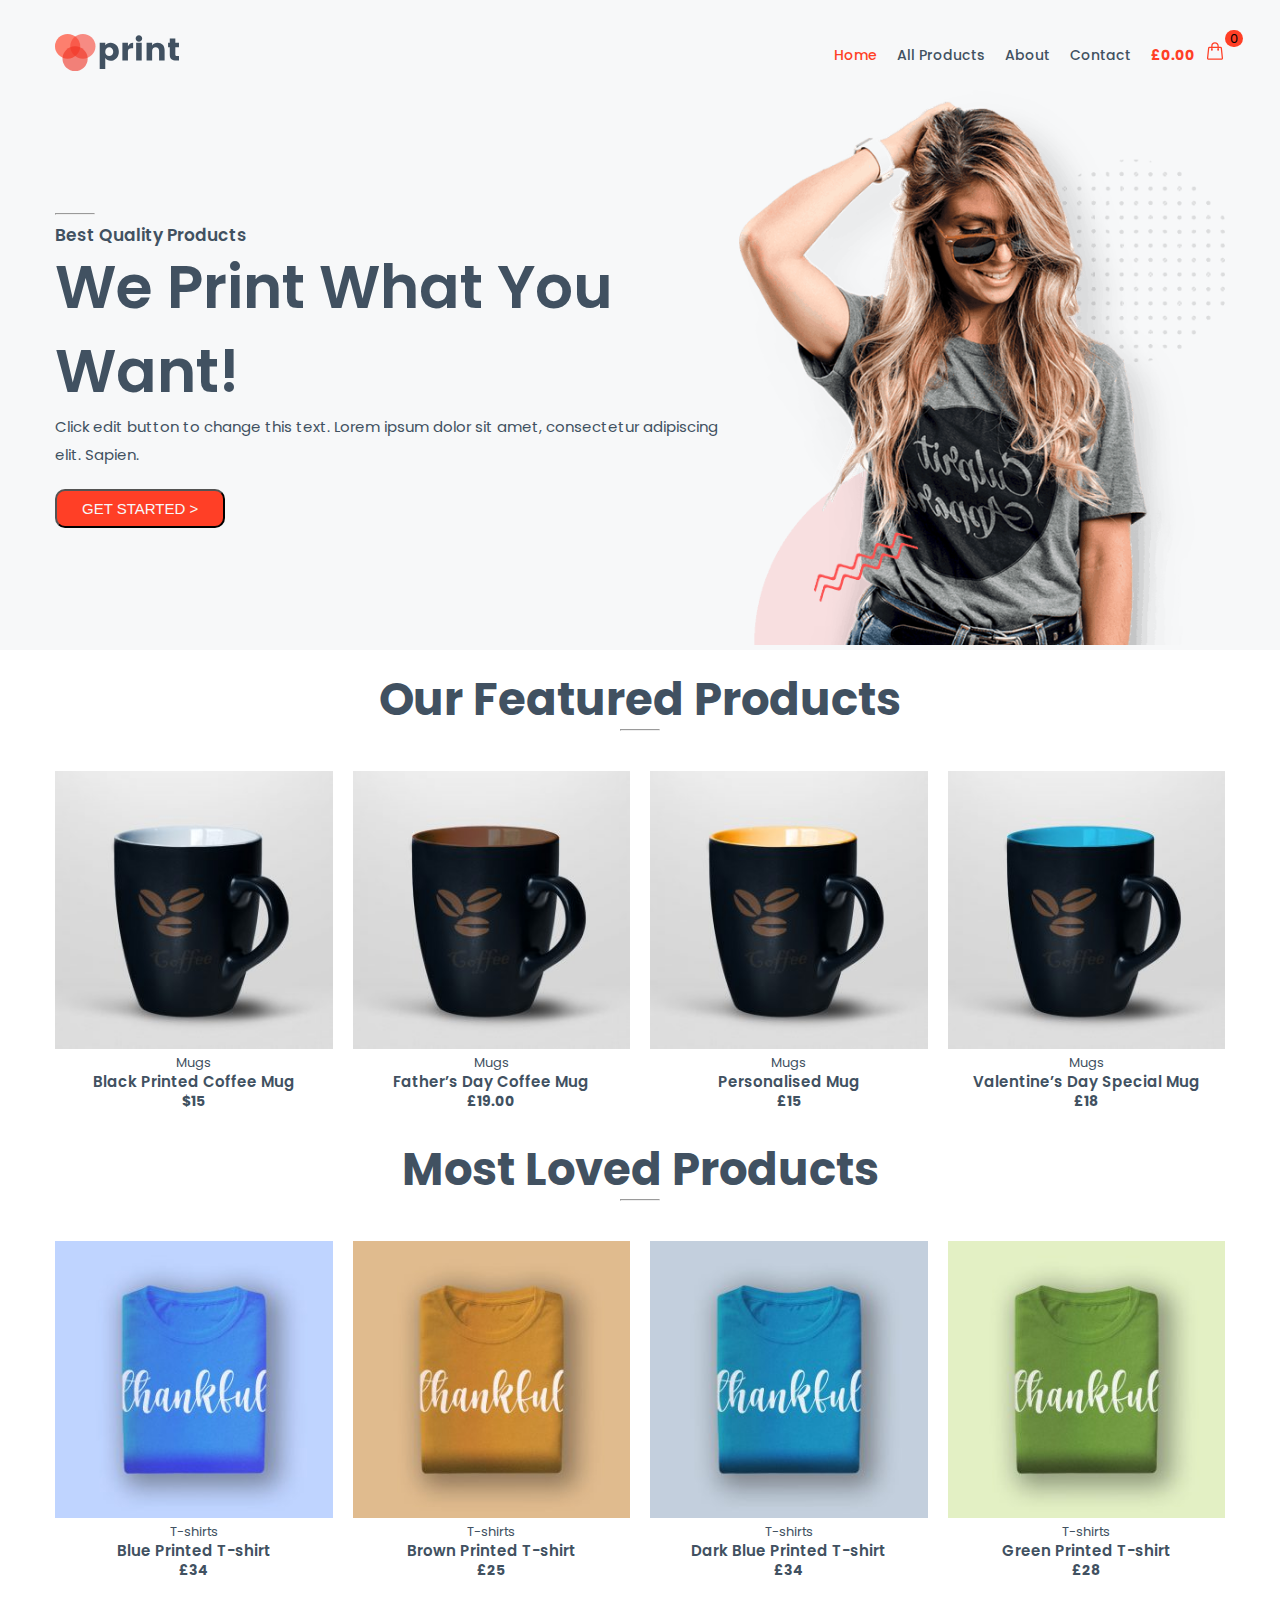
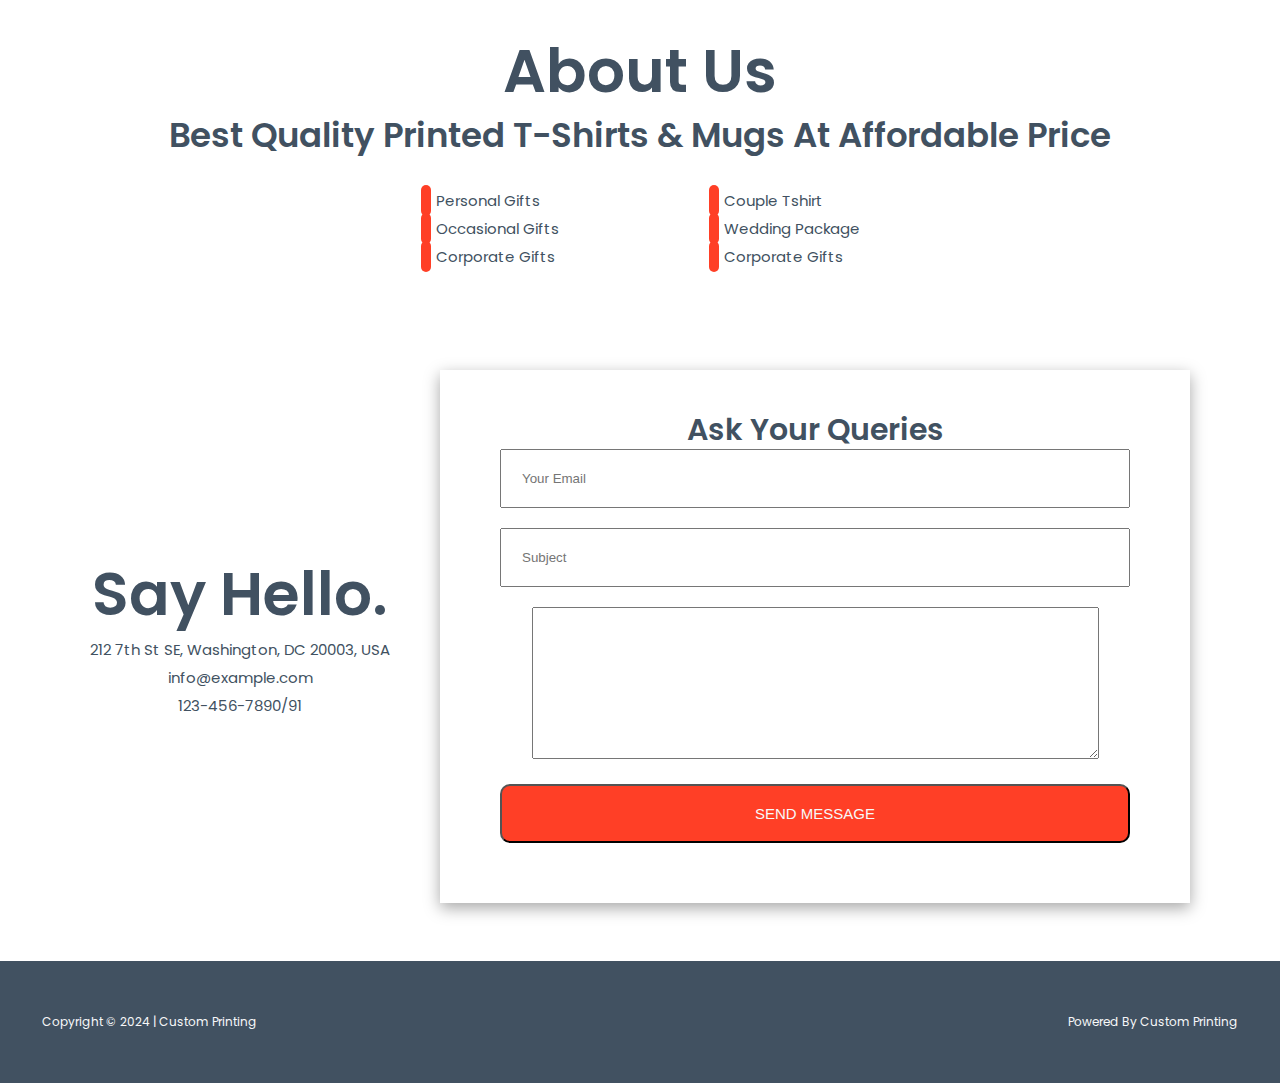
<file: index.html>
<!DOCTYPE html>
<html lang="en">
<head>
  <meta charset="UTF-8">
  <meta name="viewport" content="width=device-width, initial-scale=1.0">
  <title>Custom Painting</title>
  <!-- Google Fontawesome Cdn -->

  <link rel="stylesheet" href="https://cdnjs.cloudflare.com/ajax/libs/font-awesome/6.5.2/css/all.min.css"
    integrity="sha512-SnH5WK+bZxgPHs44uWIX+LLJAJ9/2PkPKZ5QiAj6Ta86w+fsb2TkcmfRyVX3pBnMFcV7oQPJkl9QevSCWr3W6A=="
    crossorigin="anonymous" referrerpolicy="no-referrer" />

  <link rel="stylesheet" href="css/style.css">

</head>
<body>
  <!-- Header Area Start -->
 <header>
  <div class="wrapper header-wrapper">
    <div class="logo">
      <img src="img/logo.svg" alt="logo">
    </div>
<div class="navigation-area">
      <!-- Navigation Area -->
      <nav>
        <ul>
          <li><a class="home active" href="index.html">Home</a></li>
          <li><a href="product.html">All Products</a></li>
          <li><a href="about.html">About</a></li>
          <li><a href="contact.html">Contact</a></li>
        </ul>
      </nav>
     <div class="cart">
      <div class="cart-content">
        <h4>£0.00</h4>
      </div>
      <div class="cart-icon">
        <svg xmlns="http://www.w3.org/2000/svg" fill="none" viewBox="0 0 24 24" stroke-width="1.5" stroke="currentColor"
          class="w-6 h-6">
          <path stroke-linecap="round" stroke-linejoin="round"
            d="M15.75 10.5V6a3.75 3.75 0 1 0-7.5 0v4.5m11.356-1.993 1.263 12c.07.665-.45 1.243-1.119 1.243H4.25a1.125 1.125 0 0 1-1.12-1.243l1.264-12A1.125 1.125 0 0 1 5.513 7.5h12.974c.576 0 1.059.435 1.119 1.007ZM8.625 10.5a.375.375 0 1 1-.75 0 .375.375 0 0 1 .75 0Zm7.5 0a.375.375 0 1 1-.75 0 .375.375 0 0 1 .75 0Z" />
        </svg>
        <span>0</span>
      
      
      </div>
     </div>
</div>
  </div>
 </header>
  <!-- Header Area End -->

  <main>
<!-- Hero Area Start-->
<div class="hero">
  <div class="wrapper hero-wrapper">
  <div class="hero-content">
    <hr>
    <h3>Best Quality Products</h3>
    <h1>We Print What You Want!</h1>
    <p>Click edit button to change this text. Lorem ipsum dolor sit amet, consectetur adipiscing elit. Sapien.</p>
    <button class="btn">Get Started ></button>
  </div>
  <div class="hero-img">
    <img src="img/image26-free.png" alt="">
  </div>

  </div>
</div>

<!-- Hero Area End-->

<!--Featured Product Area Start-->

<div class="wrapper">
  <div class="product-about">
    <h2>Our Featured Products</h2>
    <hr class="Product-hr">
  </div>
  <div class="product-img">
    <div class="img-about">
      <img src="img/mug-white.jpg" alt="">
      <br>
      <span>Mugs</span>
      <h4>Black Printed Coffee Mug</h4>
      <div class="star-icons">
        <i class="fa-regular fa-star"></i>
        <i class="fa-regular fa-star"></i>
        <i class="fa-regular fa-star"></i>
        <i class="fa-regular fa-star"></i>
        <i class="fa-regular fa-star"></i>
      </div>
        <h6>$15</h6>
    </div>
    <div class="img-about">
      <img src="img/mug-coffee.jpg" alt="">
      <br>
      <span>Mugs</span>
      <h4>Father’s Day Coffee Mug</h4>
      <div class="star-icons">
        <i class="fa-regular fa-star"></i>
        <i class="fa-regular fa-star"></i>
        <i class="fa-regular fa-star"></i>
        <i class="fa-regular fa-star"></i>
        <i class="fa-regular fa-star"></i>
      </div>
        <h6>£19.00 </h6>
    </div>
    <div class="img-about">
      <img src="img/mug-yellow.jpg" alt="">
      <br>
      <span>Mugs</span>
      <h4>Personalised Mug</h4>
      <div class="star-icons">
        <i class="fa-regular fa-star"></i>
        <i class="fa-regular fa-star"></i>
        <i class="fa-regular fa-star"></i>
        <i class="fa-regular fa-star"></i>
        <i class="fa-regular fa-star"></i>
      </div>
        <h6>£15</h6>
    </div>
    <div class="img-about">
      <img src="img/mug-blue.jpg" alt="">
      <br>
      <span>Mugs</span>
      <h4> Valentine’s Day Special Mug</h4>
      <div class="star-icons">
        <i class="fa-regular fa-star"></i>
        <i class="fa-regular fa-star"></i>
        <i class="fa-regular fa-star"></i>
        <i class="fa-regular fa-star"></i>
        <i class="fa-regular fa-star"></i>
      </div>
        <h6>£18</h6>
    </div>
  </div>
</div>
<!--Featured Product Area End-->

<!-- Most Loved Prodect Start-->
<div class="wrapper">
  <div class="product-love">
    <h2>Most Loved Products</h2>
    <hr>
  </div>
  <div class="lovely-product-img">
    <div class="lovely-product-about">
      <img src="img/t-shirt-1.jpg" alt="">
      <br>
      <span>T-shirts</span>
      <h4>Blue Printed T-shirt</h4>
      <div class="star-icons">
        <i class="fa-regular fa-star"></i>
        <i class="fa-regular fa-star"></i>
        <i class="fa-regular fa-star"></i>
        <i class="fa-regular fa-star"></i>
        <i class="fa-regular fa-star"></i>
      </div>
        <h6>£34</h6>
    </div>
    <div class="lovely-product-about">
      <img src="img/t-shirt-3.jpg" alt="">
      <br>
      <span>T-shirts</span>
      <h4>Brown Printed T-shirt</h4>
      <div class="star-icons">
        <i class="fa-regular fa-star"></i>
        <i class="fa-regular fa-star"></i>
        <i class="fa-regular fa-star"></i>
        <i class="fa-regular fa-star"></i>
        <i class="fa-regular fa-star"></i>
      </div>
        <h6>£25</h6>
    </div>
    <div class="lovely-product-about">
      <img src="img/t-shirt-deep.jpg" alt="">
      <br>
      <span>T-shirts</span>
      <h4>Dark Blue Printed T-shirt</h4>
      <div class="star-icons">
        <i class="fa-regular fa-star"></i>
        <i class="fa-regular fa-star"></i>
        <i class="fa-regular fa-star"></i>
        <i class="fa-regular fa-star"></i>
        <i class="fa-regular fa-star"></i>
      </div>
        <h6>£34</h6>
    </div>
    <div class="lovely-product-about">
      <img src="img/t-shirt-2.jpg" alt="">
      <br>
      <span>T-shirts</span>
      <h4>Green Printed T-shirt</h4>
      <div class="star-icons">
        <i class="fa-regular fa-star"></i>
        <i class="fa-regular fa-star"></i>
        <i class="fa-regular fa-star"></i>
        <i class="fa-regular fa-star"></i>
        <i class="fa-regular fa-star"></i>
      </div>
        <h6>£28</h6>
    </div>
  </div>
</div>
<!-- Most Loved Prodect End-->

<!-- About Area Start-->

<div class="wrapper">
  <div class="about-section">
    <h2>About Us</h2>
    <h3>Best Quality Printed T-Shirts & Mugs At Affordable Price</h3>
  </div>
  <div class="about-content wrapper">
   <div class="about-product">
    <h5><i class="fa-regular fa-heart"></i>Personal Gifts</h5>
    <h5><i class="fa-regular fa-heart"></i>Occasional Gifts</h5>
    <h5><i class="fa-regular fa-heart"></i>Corporate Gifts</h5>
   </div>
   <div class="about-product">
    <h5><i class="fa-regular fa-heart"></i>Couple Tshirt</h5>
    <h5><i class="fa-regular fa-heart"></i>Wedding Package</h5>
    <h5><i class="fa-regular fa-heart"></i>Corporate Gifts</h5>
   </div>
  </div>
</div>
<!-- About Area End-->

<!-- Contact Area Start-->
<div class="contact-area">
  <div class="wrapper">
    <div class="contact-about">
      <div class="address-area">
       <h3>Say Hello.</h3>
       <h5><i class="fa-regular fa-flag"></i> 212 7th St SE, Washington, DC 20003, USA</h5>
       <h5><i class="fa-solid fa-envelope"></i> info@example.com</h5>
       <h5><i class="fa-solid fa-phone"></i> 123-456-7890/91</h5>
      </div>
      <div class="contact-section">
        <h3>Ask Your Queries</h3>
        <input type="Email" placeholder="Your Email">
        <br>
        <input type="text" placeholder="Subject">
        <br>
        <textarea name="" id="" cols="30" rows="10"></textarea>
        <br>
        <input class="btn-1" type="submit" value="Send Message">
      </div>
    </div>
  </div>
</div>
<!-- Contact Area End-->
  </main>

  <!-- Footer Area Start-->
  <footer>
    <div class="footer-area">
      <div class="copyright-area">
        <p>Copyright © 2024 | Custom Printing</p>
      </div>
      <div class="powered-area">
        <p>Powered By Custom Printing</p>
      </div>
    </div>
  </footer>
  <!-- Footer Area End-->
</body>
</html>
</file>
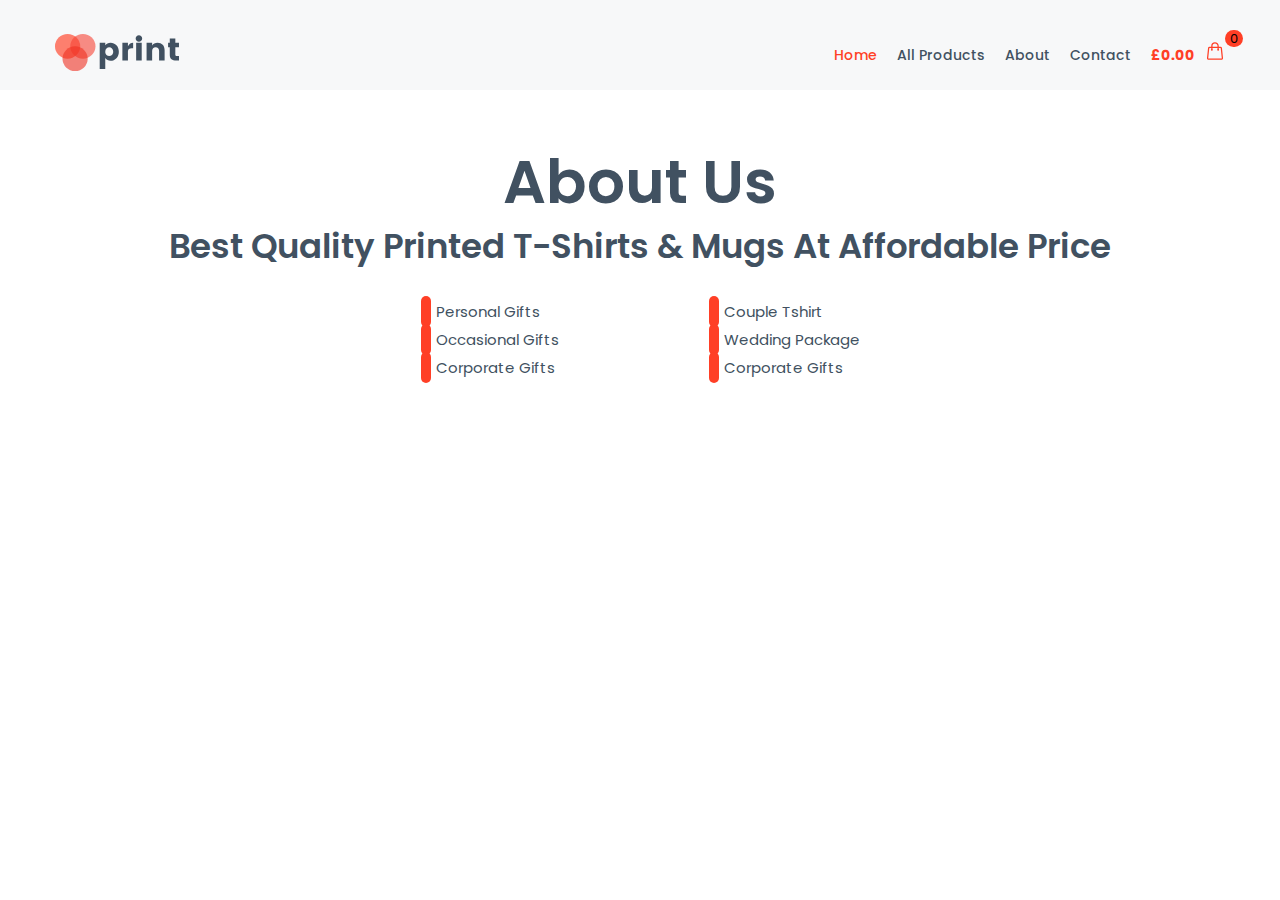
<file: about.html>
<!DOCTYPE html>
<html lang="en">

<head>
  <meta charset="UTF-8">
  <meta name="viewport" content="width=device-width, initial-scale=1.0">
  <title>Custom Painting</title>
  <!-- Google Fontawesome Cdn -->

  <link rel="stylesheet" href="https://cdnjs.cloudflare.com/ajax/libs/font-awesome/6.5.2/css/all.min.css"
    integrity="sha512-SnH5WK+bZxgPHs44uWIX+LLJAJ9/2PkPKZ5QiAj6Ta86w+fsb2TkcmfRyVX3pBnMFcV7oQPJkl9QevSCWr3W6A=="
    crossorigin="anonymous" referrerpolicy="no-referrer" />

  <link rel="stylesheet" href="css/style.css">

</head>

<body>
  <!-- Header Area Start -->
  <header>
    <div class="wrapper header-wrapper">
      <div class="logo">
        <img src="img/logo.svg" alt="logo">
      </div>
      <div class="navigation-area">
        <!-- Navigation Area -->
        <nav>
          <ul>
            <li><a class="home active" href="index.html">Home</a></li>
            <li><a href="product.html">All Products</a></li>
            <li><a href="about.html">About</a></li>
            <li><a href="contact.html">Contact</a></li>
          </ul>
        </nav>
        <div class="cart">
          <div class="cart-content">
            <h4>£0.00</h4>
          </div>
          <div class="cart-icon">
            <svg xmlns="http://www.w3.org/2000/svg" fill="none" viewBox="0 0 24 24" stroke-width="1.5"
              stroke="currentColor" class="w-6 h-6">
              <path stroke-linecap="round" stroke-linejoin="round"
                d="M15.75 10.5V6a3.75 3.75 0 1 0-7.5 0v4.5m11.356-1.993 1.263 12c.07.665-.45 1.243-1.119 1.243H4.25a1.125 1.125 0 0 1-1.12-1.243l1.264-12A1.125 1.125 0 0 1 5.513 7.5h12.974c.576 0 1.059.435 1.119 1.007ZM8.625 10.5a.375.375 0 1 1-.75 0 .375.375 0 0 1 .75 0Zm7.5 0a.375.375 0 1 1-.75 0 .375.375 0 0 1 .75 0Z" />
            </svg>
            <span>0</span>


          </div>
        </div>
      </div>
    </div>
  </header>
  <!-- Header Area End -->

<!-- About Area Start-->

<div class="wrapper">
  <div class="about-section">
    <h2>About Us</h2>
    <h3>Best Quality Printed T-Shirts & Mugs At Affordable Price</h3>
  </div>
  <div class="about-content wrapper">
    <div class="about-product">
      <h5><i class="fa-regular fa-heart"></i>Personal Gifts</h5>
      <h5><i class="fa-regular fa-heart"></i>Occasional Gifts</h5>
      <h5><i class="fa-regular fa-heart"></i>Corporate Gifts</h5>
    </div>
    <div class="about-product">
      <h5><i class="fa-regular fa-heart"></i>Couple Tshirt</h5>
      <h5><i class="fa-regular fa-heart"></i>Wedding Package</h5>
      <h5><i class="fa-regular fa-heart"></i>Corporate Gifts</h5>
    </div>
  </div>
</div>
<!-- About Area End-->
</file>
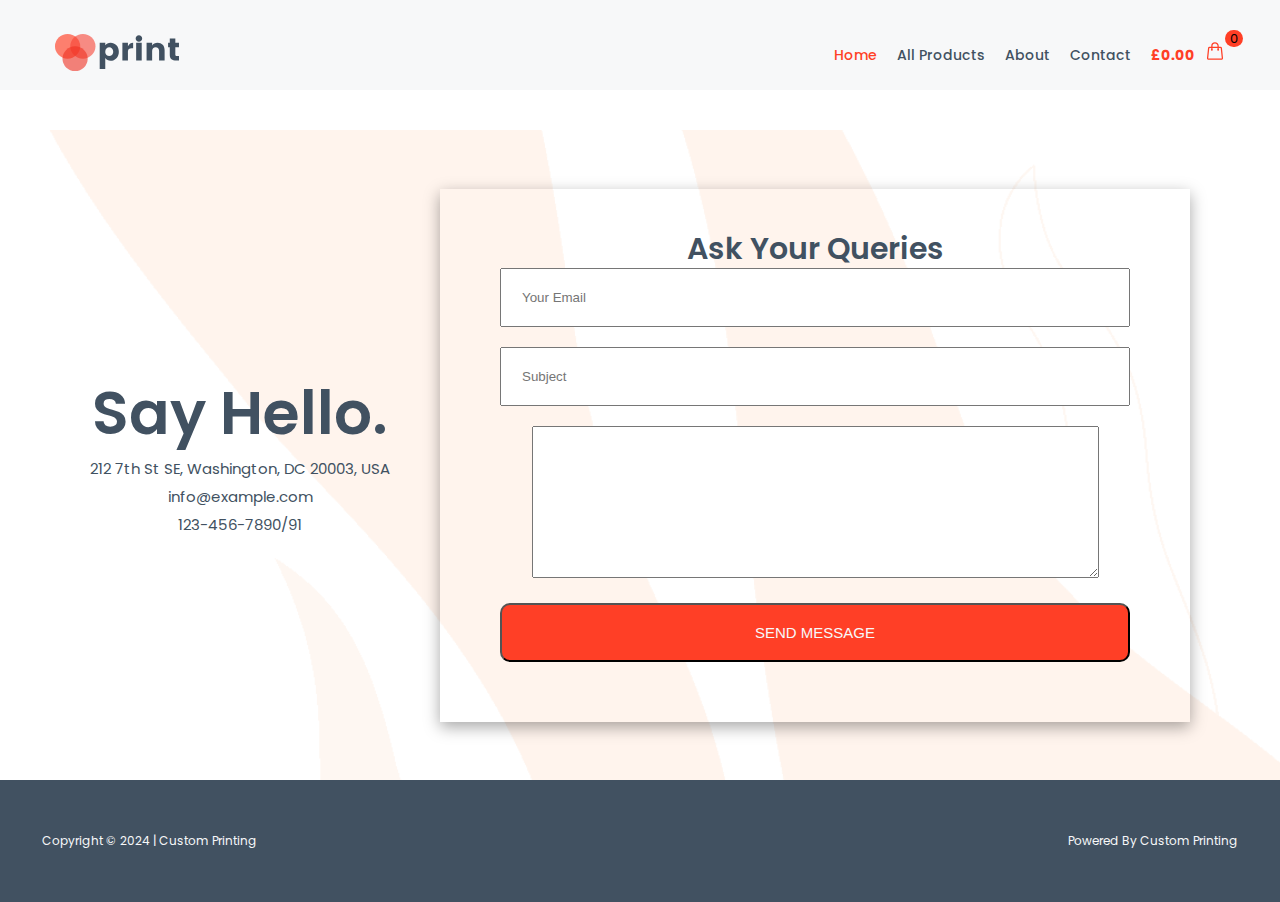
<file: contact.html>
<!DOCTYPE html>
<html lang="en">

<head>
  <meta charset="UTF-8">
  <meta name="viewport" content="width=device-width, initial-scale=1.0">
  <title>Custom Painting</title>
  <!-- Google Fontawesome Cdn -->

  <link rel="stylesheet" href="https://cdnjs.cloudflare.com/ajax/libs/font-awesome/6.5.2/css/all.min.css"
    integrity="sha512-SnH5WK+bZxgPHs44uWIX+LLJAJ9/2PkPKZ5QiAj6Ta86w+fsb2TkcmfRyVX3pBnMFcV7oQPJkl9QevSCWr3W6A=="
    crossorigin="anonymous" referrerpolicy="no-referrer" />

  <link rel="stylesheet" href="css/style.css">

</head>

<body>
  <!-- Header Area Start -->
  <header>
    <div class="wrapper header-wrapper">
      <div class="logo">
        <img src="img/logo.svg" alt="logo">
      </div>
      <div class="navigation-area">
        <!-- Navigation Area -->
        <nav>
          <ul>
            <li><a class="home active" href="index.html">Home</a></li>
            <li><a href="product.html">All Products</a></li>
            <li><a href="about.html">About</a></li>
            <li><a href="contact.html">Contact</a></li>
          </ul>
        </nav>
        <div class="cart">
          <div class="cart-content">
            <h4>£0.00</h4>
          </div>
          <div class="cart-icon">
            <svg xmlns="http://www.w3.org/2000/svg" fill="none" viewBox="0 0 24 24" stroke-width="1.5"
              stroke="currentColor" class="w-6 h-6">
              <path stroke-linecap="round" stroke-linejoin="round"
                d="M15.75 10.5V6a3.75 3.75 0 1 0-7.5 0v4.5m11.356-1.993 1.263 12c.07.665-.45 1.243-1.119 1.243H4.25a1.125 1.125 0 0 1-1.12-1.243l1.264-12A1.125 1.125 0 0 1 5.513 7.5h12.974c.576 0 1.059.435 1.119 1.007ZM8.625 10.5a.375.375 0 1 1-.75 0 .375.375 0 0 1 .75 0Zm7.5 0a.375.375 0 1 1-.75 0 .375.375 0 0 1 .75 0Z" />
            </svg>
            <span>0</span>


          </div>
        </div>
      </div>
    </div>
  </header>
  <!-- Contact Area Start-->
  <div class="contact-area">
    <div class="wrapper">
      <div class="contact-about">
        <div class="address-area">
          <h3>Say Hello.</h3>
          <h5><i class="fa-regular fa-flag"></i> 212 7th St SE, Washington, DC 20003, USA</h5>
          <h5><i class="fa-solid fa-envelope"></i> info@example.com</h5>
          <h5><i class="fa-solid fa-phone"></i> 123-456-7890/91</h5>
        </div>
        <div class="contact-section">
          <h3>Ask Your Queries</h3>
          <input type="Email" placeholder="Your Email">
          <br>
          <input type="text" placeholder="Subject">
          <br>
          <textarea name="" id="" cols="30" rows="10"></textarea>
          <br>
          <input class="btn-1" type="submit" value="Send Message">
        </div>
      </div>
    </div>
  </div>
  <!-- Footer Area Start-->
  <footer>
    <div class="footer-area">
      <div class="copyright-area">
        <p>Copyright © 2024 | Custom Printing</p>
      </div>
      <div class="powered-area">
        <p>Powered By Custom Printing</p>
      </div>
    </div>
  </footer>
 
  <!-- Footer Area End-->
</file>
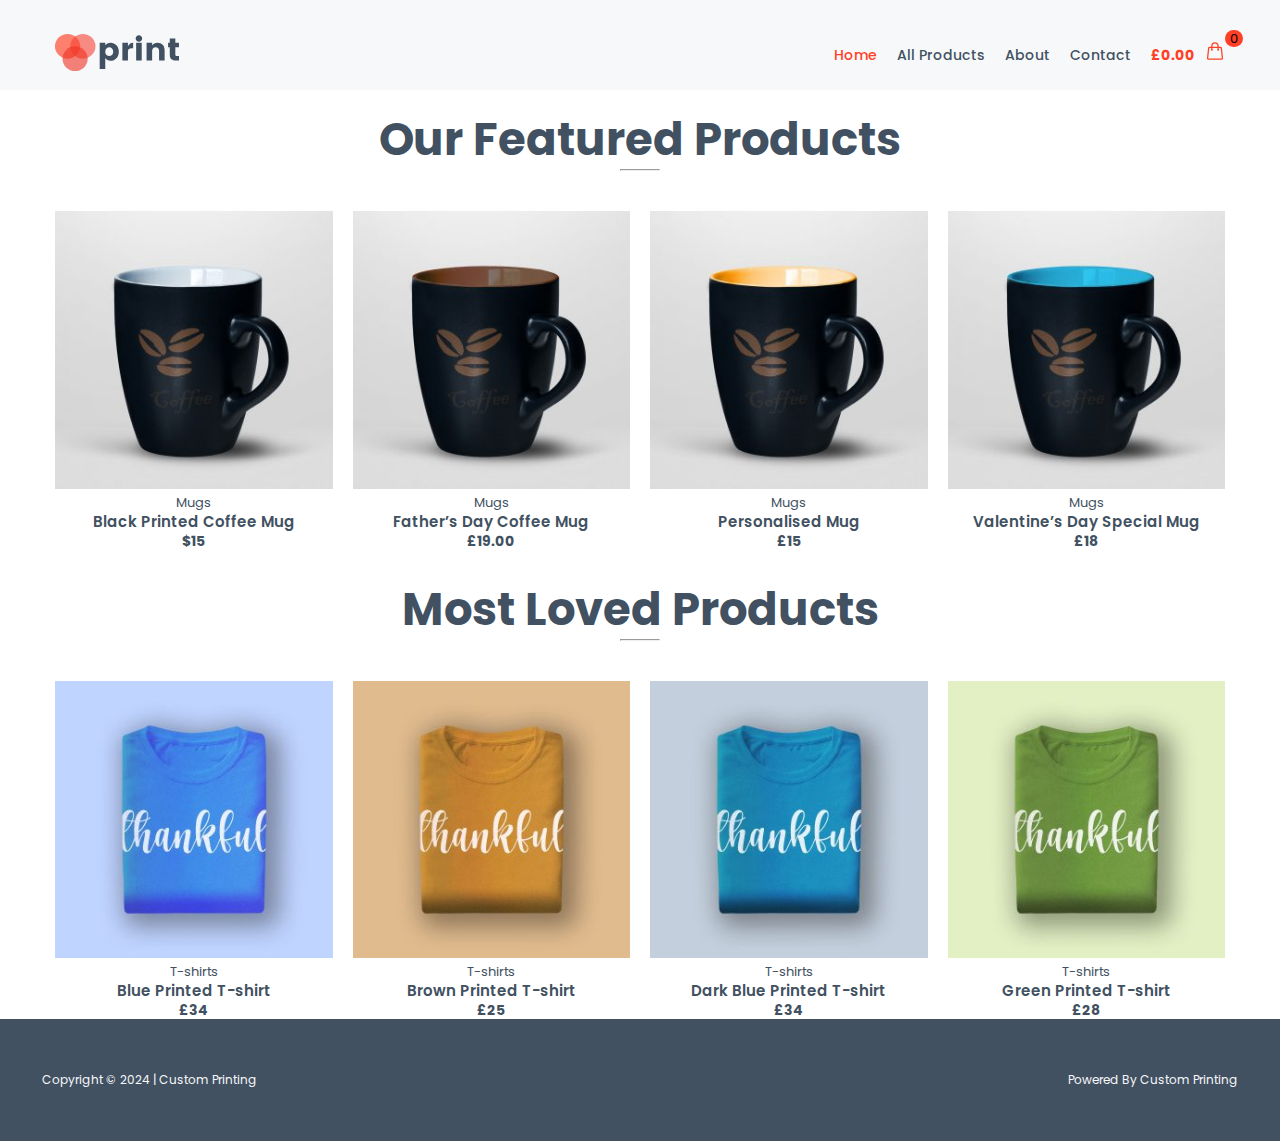
<file: product.html>
<!DOCTYPE html>
<html lang="en">

<head>
  <meta charset="UTF-8">
  <meta name="viewport" content="width=device-width, initial-scale=1.0">
  <title>Custom Painting</title>
  <!-- Google Fontawesome Cdn -->

  <link rel="stylesheet" href="https://cdnjs.cloudflare.com/ajax/libs/font-awesome/6.5.2/css/all.min.css"
    integrity="sha512-SnH5WK+bZxgPHs44uWIX+LLJAJ9/2PkPKZ5QiAj6Ta86w+fsb2TkcmfRyVX3pBnMFcV7oQPJkl9QevSCWr3W6A=="
    crossorigin="anonymous" referrerpolicy="no-referrer" />

  <link rel="stylesheet" href="css/style.css">

</head>

<body>
  <!-- Header Area Start -->
  <header>
    <div class="wrapper header-wrapper">
      <div class="logo">
        <img src="img/logo.svg" alt="logo">
      </div>
      <div class="navigation-area">
        <!-- Navigation Area -->
        <nav>
          <ul>
            <li><a class="home active" href="index.html">Home</a></li>
            <li><a href="product.html">All Products</a></li>
            <li><a href="about.html">About</a></li>
            <li><a href="contact.html">Contact</a></li>
          </ul>
        </nav>
        <div class="cart">
          <div class="cart-content">
            <h4>£0.00</h4>
          </div>
          <div class="cart-icon">
            <svg xmlns="http://www.w3.org/2000/svg" fill="none" viewBox="0 0 24 24" stroke-width="1.5"
              stroke="currentColor" class="w-6 h-6">
              <path stroke-linecap="round" stroke-linejoin="round"
                d="M15.75 10.5V6a3.75 3.75 0 1 0-7.5 0v4.5m11.356-1.993 1.263 12c.07.665-.45 1.243-1.119 1.243H4.25a1.125 1.125 0 0 1-1.12-1.243l1.264-12A1.125 1.125 0 0 1 5.513 7.5h12.974c.576 0 1.059.435 1.119 1.007ZM8.625 10.5a.375.375 0 1 1-.75 0 .375.375 0 0 1 .75 0Zm7.5 0a.375.375 0 1 1-.75 0 .375.375 0 0 1 .75 0Z" />
            </svg>
            <span>0</span>


          </div>
        </div>
      </div>
    </div>
  </header>
    <!--Featured Product Area Start-->
  <div class="wrapper">
    <div class="product-about">
      <h2>Our Featured Products</h2>
      <hr class="Product-hr">
    </div>
    <div class="product-img">
      <div class="img-about">
        <img src="img/mug-white.jpg" alt="">
        <br>
        <span>Mugs</span>
        <h4>Black Printed Coffee Mug</h4>
        <div class="star-icons">
          <i class="fa-regular fa-star"></i>
          <i class="fa-regular fa-star"></i>
          <i class="fa-regular fa-star"></i>
          <i class="fa-regular fa-star"></i>
          <i class="fa-regular fa-star"></i>
        </div>
        <h6>$15</h6>
      </div>
      <div class="img-about">
        <img src="img/mug-coffee.jpg" alt="">
        <br>
        <span>Mugs</span>
        <h4>Father’s Day Coffee Mug</h4>
        <div class="star-icons">
          <i class="fa-regular fa-star"></i>
          <i class="fa-regular fa-star"></i>
          <i class="fa-regular fa-star"></i>
          <i class="fa-regular fa-star"></i>
          <i class="fa-regular fa-star"></i>
        </div>
        <h6>£19.00 </h6>
      </div>
      <div class="img-about">
        <img src="img/mug-yellow.jpg" alt="">
        <br>
        <span>Mugs</span>
        <h4>Personalised Mug</h4>
        <div class="star-icons">
          <i class="fa-regular fa-star"></i>
          <i class="fa-regular fa-star"></i>
          <i class="fa-regular fa-star"></i>
          <i class="fa-regular fa-star"></i>
          <i class="fa-regular fa-star"></i>
        </div>
        <h6>£15</h6>
      </div>
      <div class="img-about">
        <img src="img/mug-blue.jpg" alt="">
        <br>
        <span>Mugs</span>
        <h4> Valentine’s Day Special Mug</h4>
        <div class="star-icons">
          <i class="fa-regular fa-star"></i>
          <i class="fa-regular fa-star"></i>
          <i class="fa-regular fa-star"></i>
          <i class="fa-regular fa-star"></i>
          <i class="fa-regular fa-star"></i>
        </div>
        <h6>£18</h6>
      </div>
    </div>
  </div>
  <!--Featured Product Area End-->
  
  <!-- Most Loved Prodect Start-->
  <div class="wrapper">
    <div class="product-love">
      <h2>Most Loved Products</h2>
      <hr>
    </div>
    <div class="lovely-product-img">
      <div class="lovely-product-about">
        <img src="img/t-shirt-1.jpg" alt="">
        <br>
        <span>T-shirts</span>
        <h4>Blue Printed T-shirt</h4>
        <div class="star-icons">
          <i class="fa-regular fa-star"></i>
          <i class="fa-regular fa-star"></i>
          <i class="fa-regular fa-star"></i>
          <i class="fa-regular fa-star"></i>
          <i class="fa-regular fa-star"></i>
        </div>
        <h6>£34</h6>
      </div>
      <div class="lovely-product-about">
        <img src="img/t-shirt-3.jpg" alt="">
        <br>
        <span>T-shirts</span>
        <h4>Brown Printed T-shirt</h4>
        <div class="star-icons">
          <i class="fa-regular fa-star"></i>
          <i class="fa-regular fa-star"></i>
          <i class="fa-regular fa-star"></i>
          <i class="fa-regular fa-star"></i>
          <i class="fa-regular fa-star"></i>
        </div>
        <h6>£25</h6>
      </div>
      <div class="lovely-product-about">
        <img src="img/t-shirt-deep.jpg" alt="">
        <br>
        <span>T-shirts</span>
        <h4>Dark Blue Printed T-shirt</h4>
        <div class="star-icons">
          <i class="fa-regular fa-star"></i>
          <i class="fa-regular fa-star"></i>
          <i class="fa-regular fa-star"></i>
          <i class="fa-regular fa-star"></i>
          <i class="fa-regular fa-star"></i>
        </div>
        <h6>£34</h6>
      </div>
      <div class="lovely-product-about">
        <img src="img/t-shirt-2.jpg" alt="">
        <br>
        <span>T-shirts</span>
        <h4>Green Printed T-shirt</h4>
        <div class="star-icons">
          <i class="fa-regular fa-star"></i>
          <i class="fa-regular fa-star"></i>
          <i class="fa-regular fa-star"></i>
          <i class="fa-regular fa-star"></i>
          <i class="fa-regular fa-star"></i>
        </div>
        <h6>£28</h6>
      </div>
    </div>
  </div>
  <!-- Most Loved Prodect End-->
  
<!-- Footer Area Start-->
<footer>
  <div class="footer-area">
    <div class="copyright-area">
      <p>Copyright © 2024 | Custom Printing</p>
    </div>
    <div class="powered-area">
      <p>Powered By Custom Printing</p>
    </div>
  </div>
</footer>
<!-- Footer Area End-->
</file>
<file: css/style.css>
@import url('https://fonts.googleapis.com/css2?family=Poppins:ital,wght@0,100;0,200;0,300;0,400;0,500;0,600;0,700;0,800;0,900;1,100;1,200;1,300;1,400;1,500;1,600;1,700;1,800;1,900&display=swap');
html{
  font-size: 10px;
  --primaryFont:"Poppins", sans-serif;
  --fontColor:rgb(65, 81, 97);
  --bgColor: #F7F8F9;
  --btnColor:rgb(255, 63, 38);
  --hrColor:#FE5353;
}

*{
  padding: 0;
  margin: 0;
  box-sizing: border-box;
}
body{
    font-family:var(--primaryFont)
}
.wrapper{
  max-width: 1170px;
  margin: 0 auto;
}
img{
  max-width: 100%;
}
.logo{
   margin-top: 20px;
}
 
.cart{
  display: flex;
  justify-content: space-between;
  gap: 10px;
}
.cart-icon svg {
	width: 20px;
	margin-bottom: -50px;
	color: var(--btnColor);
	font-size: 1.4rem;
	font-weight: 500;
}
/* Header CSS */
header{
   background-color:var(--bgColor);
}
.header-wrapper{
  display: flex;
  justify-content: space-between;
  align-items: center;

}
/* Nav CSS */
nav ul{
    display: flex;
 list-style: none;
 gap: 20px;
 margin-top: 20px;
}
ul li a{
text-decoration: none;
 color: var(--fontColor);
font-size: 1.4rem;
line-height: 7rem;
font-weight: 500;
}
.home{
  color: var(--btnColor);
}
ul li a:hover{
  color:var(--btnColor);
}
.navigation-area{
  display: flex;
  gap: 20px;
}
.cart-icon span{
  position: relative;
  
}
.cart-icon span {
	position: absolute;
	margin-top: 30px;
	background-color: var(--btnColor);
	padding: 0 5px;
	border-radius: 20px;
	color: #000;
}
.cart-content{
  margin-top: 20px;
  color: var(--btnColor);
  font-size: 1.4rem;
line-height: 7rem;
font-weight: 500;
}
/* Hero CSS */
.hero{
  background-color: var(--bgColor);
}

.hero-wrapper{
  display: flex;
  justify-content: space-between;
  align-items:center ;
}
hr{
  width: 40px;
  color:var(--hrColor);
  padding: 0 15px;
  margin-bottom: 10px;
}
.hero-content h3{
  font-size: 1.7rem;
  line-height: 2rem;
  color: var(--fontColor);
  font-weight: 600;
}
.hero-content h1{
   font-size: 6rem;
  line-height: 8.4rem;
  color: var(--fontColor);
  font-weight: 600;
}
.hero-content p{
    font-size: 1.5rem;
  line-height: 2.8rem;
  color:var(--fontColor);
  font-weight: 400;
}
.btn{
  background-color: #FF3F26;
  padding: 10px 25px;
  color: var(--bgColor);
  font-size: 1.5rem;
  line-height: 1.5rem;
  font-weight: 500;
  text-transform: uppercase;
  border-radius: 1rem;
  margin-top: 2rem;
}
/* Product-About & Product-Love CSS */
.product-about, .product-love {
  text-align: center;
  margin-top: 3rem;
  color:var(--fontColor);
  font-size: 3rem;
  line-height: 3.9rem;
  font-weight: 600;
}
.Product-hr,.product-love hr{
 margin: 0 auto;
 margin-top: 1rem;
}
.product-img, .lovely-product-img{
  display: flex;
  justify-content: space-between;
  gap: 2rem;
  margin-top: 4rem;
}
.img-about,.lovely-product-img{
  text-align: center;
}
.product-love{
  margin-top: 4rem;
}
.product-img h4,.lovely-product-img h4{
  color: var(--fontColor);
  font-size: 1.5rem;
  line-height: 2rem;
  font-weight: 600;
}
.star-icons{
  color: var(--fontColor);
  font-size: 1.3rem;
  line-height: 1.3rem;
  font-weight: 400;
}
.product-img h6,.lovely-product-img h6{
color: var(--fontColor);
  font-size: 1.4rem;
  line-height: 1.8rem;
  font-weight: 700;
}
span{
  color: var(--fontColor);
  font-size: 1.3rem;
  line-height: 1.7rem;
  font-weight: 400;
}
/* About CSS */
.about-section{
  margin-top: 5rem;
  text-align: center;
}
.about-section h2{
  font-size: 6rem;
  line-height: 8.4rem;
  font-weight: 600;
   font-family: var(--primaryFont);
    color: var(--fontColor);
}
.about-section h3{
  font-size: 3.4rem;
  line-height: 4.4rem;
  font-weight: 600;
   font-family: var(--primaryFont);
    color:var(--fontColor);
}
.about-content{
  display: flex;
  justify-content: center;
  align-items: center;
  gap: 15rem;
  margin-top: 3rem;
}
.about-product h5{
  font-size: 1.5rem;
  font-weight: 400;
  line-height: 2.8rem;
  font-family: var(--primaryFont);
  color:var(--fontColor);
}
.about-product i{
 background:var(--btnColor);
 padding: 5px; 
 border-radius: 5px;
 color: var(--bgColor);
 margin-right: 5px;
}

/* Contact CSS */

.contact-area{
  display: flex;
  justify-content: left;
  align-items: center;
  height: 650px;
  text-align: center;
  background-image: url('../img/contact-banner.png');
  background-repeat: no-repeat;
  background-size: cover;
  background-attachment: fixed;
  margin-top: 4rem;
}
.contact-about{
  display: flex;
  justify-content: space-between;
  gap: 5rem;
  align-items: center;
  justify-content: center;
  flex-basis: 100%;
}
.address-area h3{
   font-size: 6rem;
 line-height: 8.4rem;
 font-weight: 600;
 color: var(--fontColor);
 font-family: var(--primaryFont);
}
.address-area h5{
   font-size: 1.5rem;
  line-height: 2.8rem;
 font-weight: 400;
 color: var(--fontColor);
 font-family:var(--primaryFont);
}
.contact-section{
box-shadow: rgba(0, 0, 0, 0.35) 0px 5px 15px;
padding: 50px 80px;
width: 750px;
padding: 40px 60px;
}
.contact-section h3{
    font-size: 3rem;
  line-height: 3.9rem;
 font-weight: 600;
 color:var(--fontColor);
 font-family: var(--primaryFont);
}
.contact-section input{
 width: 100%;
 padding: 20px;
 margin-bottom: 2rem;
}
.contact-section textarea{
  width: 90%;
}
.btn-1{
background-color: #FF3F26;
  padding: 10px 25px;
  color:var(--bgColor);
  font-size: 1.5rem;
  line-height: 1.5rem;
  font-weight: 500;
  text-transform: uppercase;
  border-radius: 1rem;
  margin-top: 2rem;
}
/* Footer CSS */
.footer-area{
  background-color:var(--fontColor);
  display: flex;
  justify-content: space-between;
  padding: 30px 20px;
  color: var(--bgColor);
}
.footer-area p{
  font-size: 1.2rem;
  padding: 2.2rem;
   font-family: var(--primaryFont);
   font-weight: 400;
}
/* Responsive CSS */
@media (max-width:765px) {
  .header-wrapper{
    padding: 0 30px;
  }
  hr{
    display: none;
  }
  .hero-content h1{
    font-size: 2.8rem;
    text-align: center;
    line-height: 2.8rem;
  }
  .hero-content h3{
    text-align: center;
    line-height: 2.8rem;
    
  }
  .hero-content p{
    text-align: center;
    font-size: 1.4rem;
  }
  .btn{
    margin: 0 auto;
    display: block;
  }
  .product-about h2,.product-love h2{
    font-size: 2.8rem;
  }
  .product-img {
  padding: 0 15px;
  }
  .product-img img,.lovely-product-img img{
    width: 80%;
  }
  .about-section h2{
     font-size: 2.8rem;
  }
  .about-section h3{
    font-size: 2rem;
  }

.contact-about{
  flex-direction: column;
}
.address-area h3{
  	font-size: 2.8rem;
    margin-top: 65px;
}
.contact-section h3{
    font-size: 2.8rem;
}
.contact-section{
  padding: 0 20px;
  width: 650px;
}
}

@media (max-width:676px) {
  .contact-section{
    width: 500px;
  }
}
@media (max-width:570px){
  .header-wrapper{
    flex-direction: column;
  }
  .hero-wrapper{
        flex-direction: column;
  }
  .hero-content p{
    padding: 10px;
  }
} 
@media (max-width:520px){
.product-img, .lovely-product-img{
  flex-direction: column;
}
.contact-section{
  width: 360px;
}
.contact-section input {
	width: 90%;
	padding: 8px;
	margin-bottom: 4rem;
}
}
@media (max-width:440px){
  .header-wrapper{
    flex-direction: column;
  }
  nav ul{
    gap: 5px;
  }
  
}
@media (max-width:384px) {
  .header-wrapper{
    flex-direction: column;
  }
  .navigation-area {
  flex-direction: column;
	gap: 12px;
}
  .hero-content h1{
    font-size: 2rem;
  }
  .about-content{
    gap: 1rem;
  }
 .contact-section {
	margin-bottom: 9rem;
  width: 300px;
}
}
@media (max-width:360px) {
  .cart {
	display: flex;
	gap: 10px;
	margin: 0 auto;
}
ul li a{
  margin: 5px;
}
}
</file>
